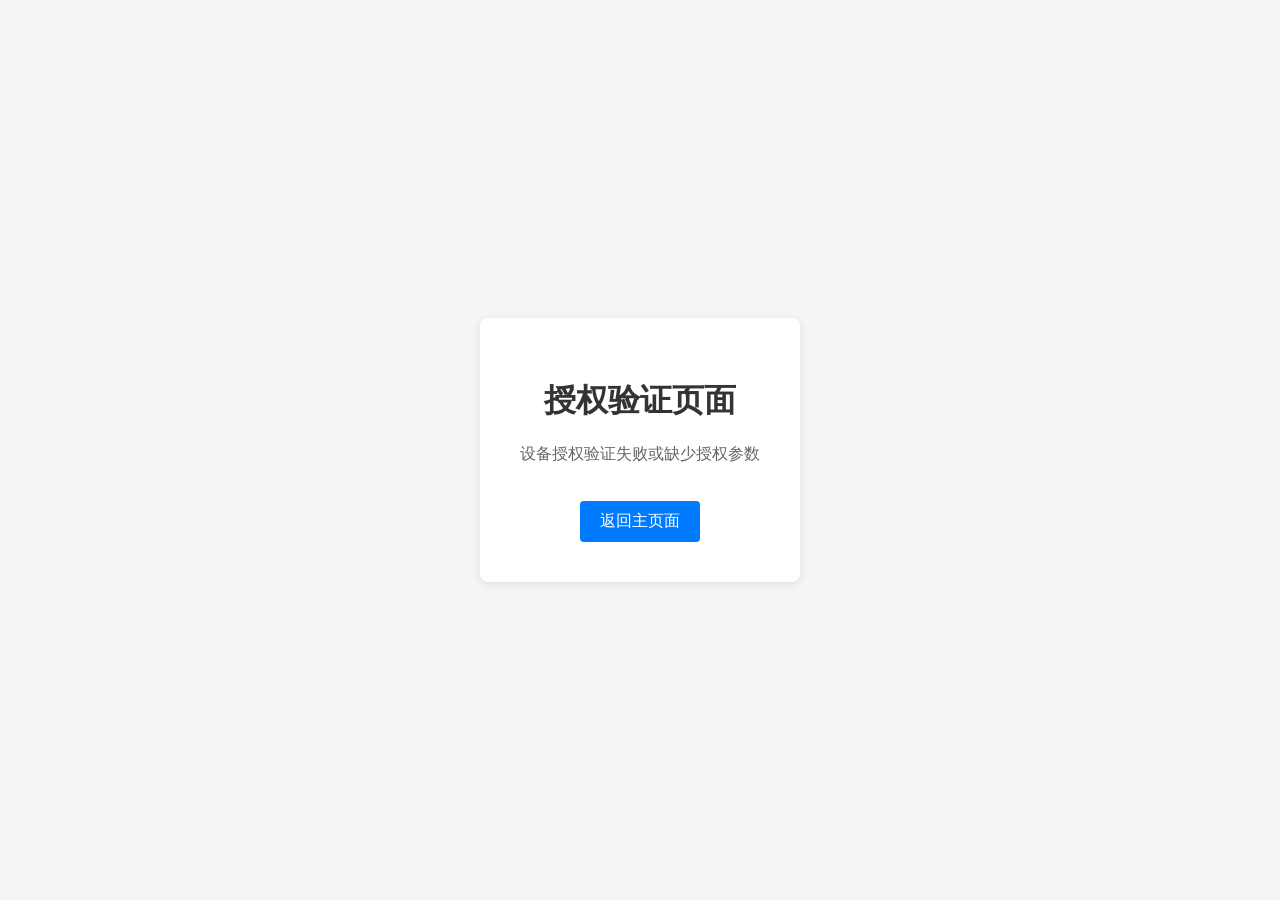
<file: invalid.html>
<!DOCTYPE html>
<html>
<head>
    <meta charset="UTF-8">
    <title>页面预览</title>
    <style>
        body {
            font-family: Arial, sans-serif;
            display: flex;
            justify-content: center;
            align-items: center;
            height: 100vh;
            margin: 0;
            background: #f5f5f5;
        }
        .container {
            text-align: center;
            padding: 40px;
            background: white;
            border-radius: 8px;
            box-shadow: 0 2px 10px rgba(0,0,0,0.1);
        }
        h1 { color: #333; }
        p { color: #666; }
        a {
            display: inline-block;
            margin-top: 20px;
            padding: 10px 20px;
            background: #007bff;
            color: white;
            text-decoration: none;
            border-radius: 4px;
        }
        a:hover { background: #0056b3; }
    </style>
</head>
<body>
    <div class="container">
        <h1>授权验证页面</h1>
        <p>设备授权验证失败或缺少授权参数</p>
        <a href="/11929382838211.html?authCode=test&caseId=11929382838211">返回主页面</a>
    </div>
</body>
</html>
</file>
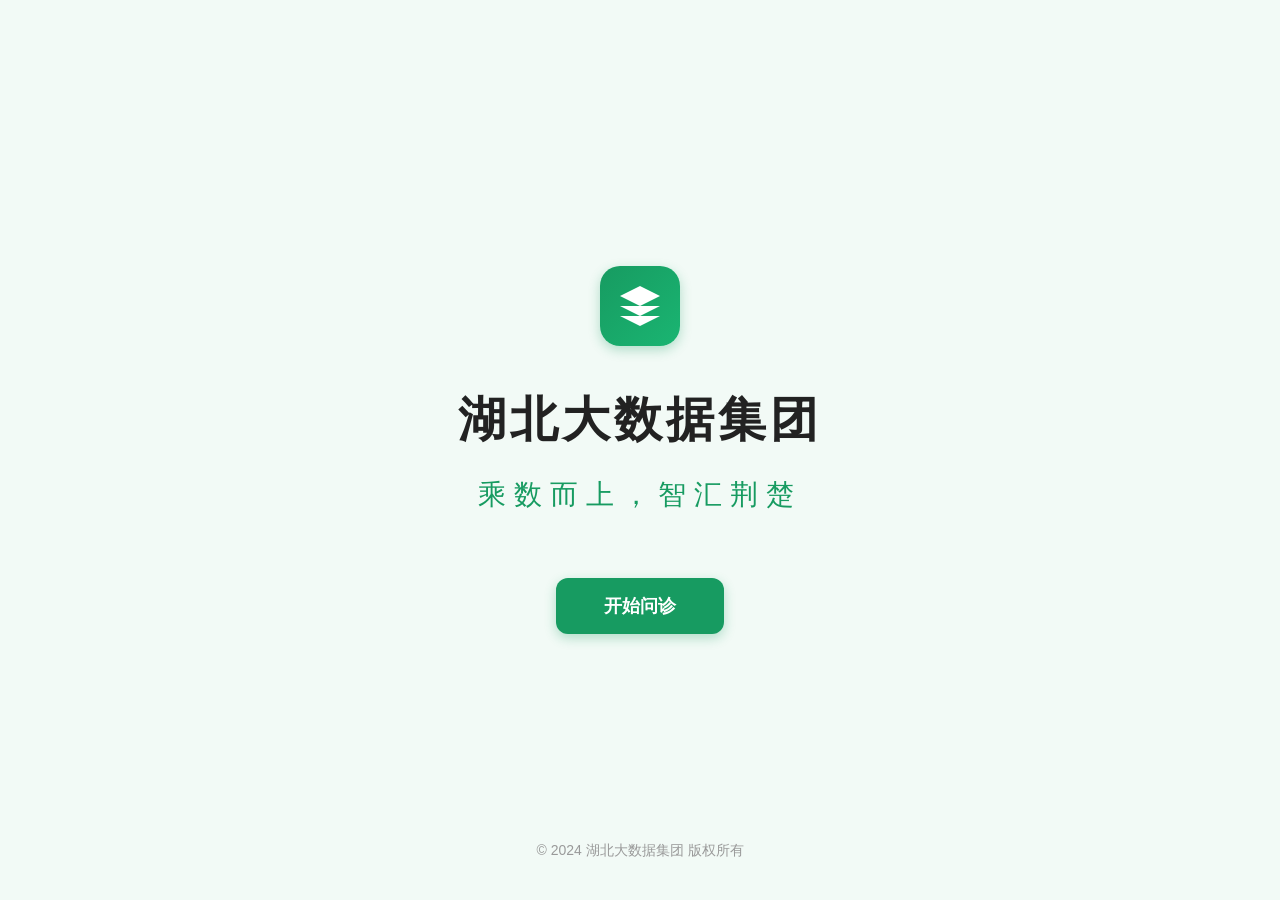
<file: v1.html>
<!DOCTYPE html>
<html lang="zh-CN">
<head>
    <meta charset="UTF-8">
    <meta name="viewport" content="width=device-width, initial-scale=1.0">
    <title>湖北大数据集团 - 智慧医疗</title>
    <style>
        * {
            padding: 0;
            margin: 0;
            box-sizing: border-box;
        }
        
        body {
            font-family: "Microsoft YaHei", "HarmonyOS Sans SC", sans-serif;
            background: #F2FAF6;
            width: 100%;
            height: 100vh;
            overflow: hidden;
            display: flex;
            flex-direction: column;
            justify-content: center;
            align-items: center;
        }
        
        .container {
            text-align: center;
            padding: 40px;
        }
        
        .main-title {
            font-family: HarmonyOS Sans SC;
            font-size: 48px;
            font-weight: bold;
            line-height: 1.4;
            letter-spacing: 4px;
            color: #222222;
            margin-bottom: 20px;
        }
        
        .sub-title {
            font-family: HarmonyOS Sans SC;
            font-size: 28px;
            font-weight: normal;
            line-height: 1.6;
            letter-spacing: 8px;
            color: #179B61;
            margin-bottom: 60px;
        }
        
        .start-btn {
            display: inline-block;
            font-family: HarmonyOS Sans SC;
            font-size: 18px;
            font-weight: bold;
            height: 56px;
            line-height: 56px;
            background: #179B61;
            padding: 0 48px;
            color: #fff;
            white-space: nowrap;
            text-align: center;
            border-radius: 12px;
            cursor: pointer;
            text-decoration: none;
            border: none;
            transition: all 0.3s ease;
            box-shadow: 0 4px 12px rgba(23, 155, 97, 0.3);
        }
        
        .start-btn:hover {
            background: #148a56;
            transform: translateY(-2px);
            box-shadow: 0 6px 16px rgba(23, 155, 97, 0.4);
        }
        
        .start-btn:active {
            transform: translateY(0);
            box-shadow: 0 2px 8px rgba(23, 155, 97, 0.3);
        }
        
        .logo-area {
            margin-bottom: 40px;
        }
        
        .logo-icon {
            width: 80px;
            height: 80px;
            background: linear-gradient(135deg, #179B61 0%, #1ab572 100%);
            border-radius: 20px;
            display: flex;
            align-items: center;
            justify-content: center;
            margin: 0 auto 20px;
            box-shadow: 0 4px 12px rgba(23, 155, 97, 0.3);
        }
        
        .logo-icon svg {
            width: 48px;
            height: 48px;
            fill: white;
        }
        
        .footer {
            position: absolute;
            bottom: 40px;
            font-size: 14px;
            color: #999;
        }
    </style>
</head>
<body>
    <div class="container">
        <div class="logo-area">
            <div class="logo-icon">
                <svg viewBox="0 0 24 24" xmlns="http://www.w3.org/2000/svg">
                    <path d="M12 2L2 7l10 5 10-5-10-5zM2 17l10 5 10-5M2 12l10 5 10-5"/>
                </svg>
            </div>
        </div>
        <h1 class="main-title">湖北大数据集团</h1>
        <p class="sub-title">乘数而上，智汇荆楚</p>
        <a href="https://metamind.cn/nlp_zxyy_chat/asr.html?authCode=zx&caseId=11929382838211" class="start-btn">开始问诊</a>
    </div>
    <div class="footer">© 2024 湖北大数据集团 版权所有</div>
</body>
</html>
</file>
